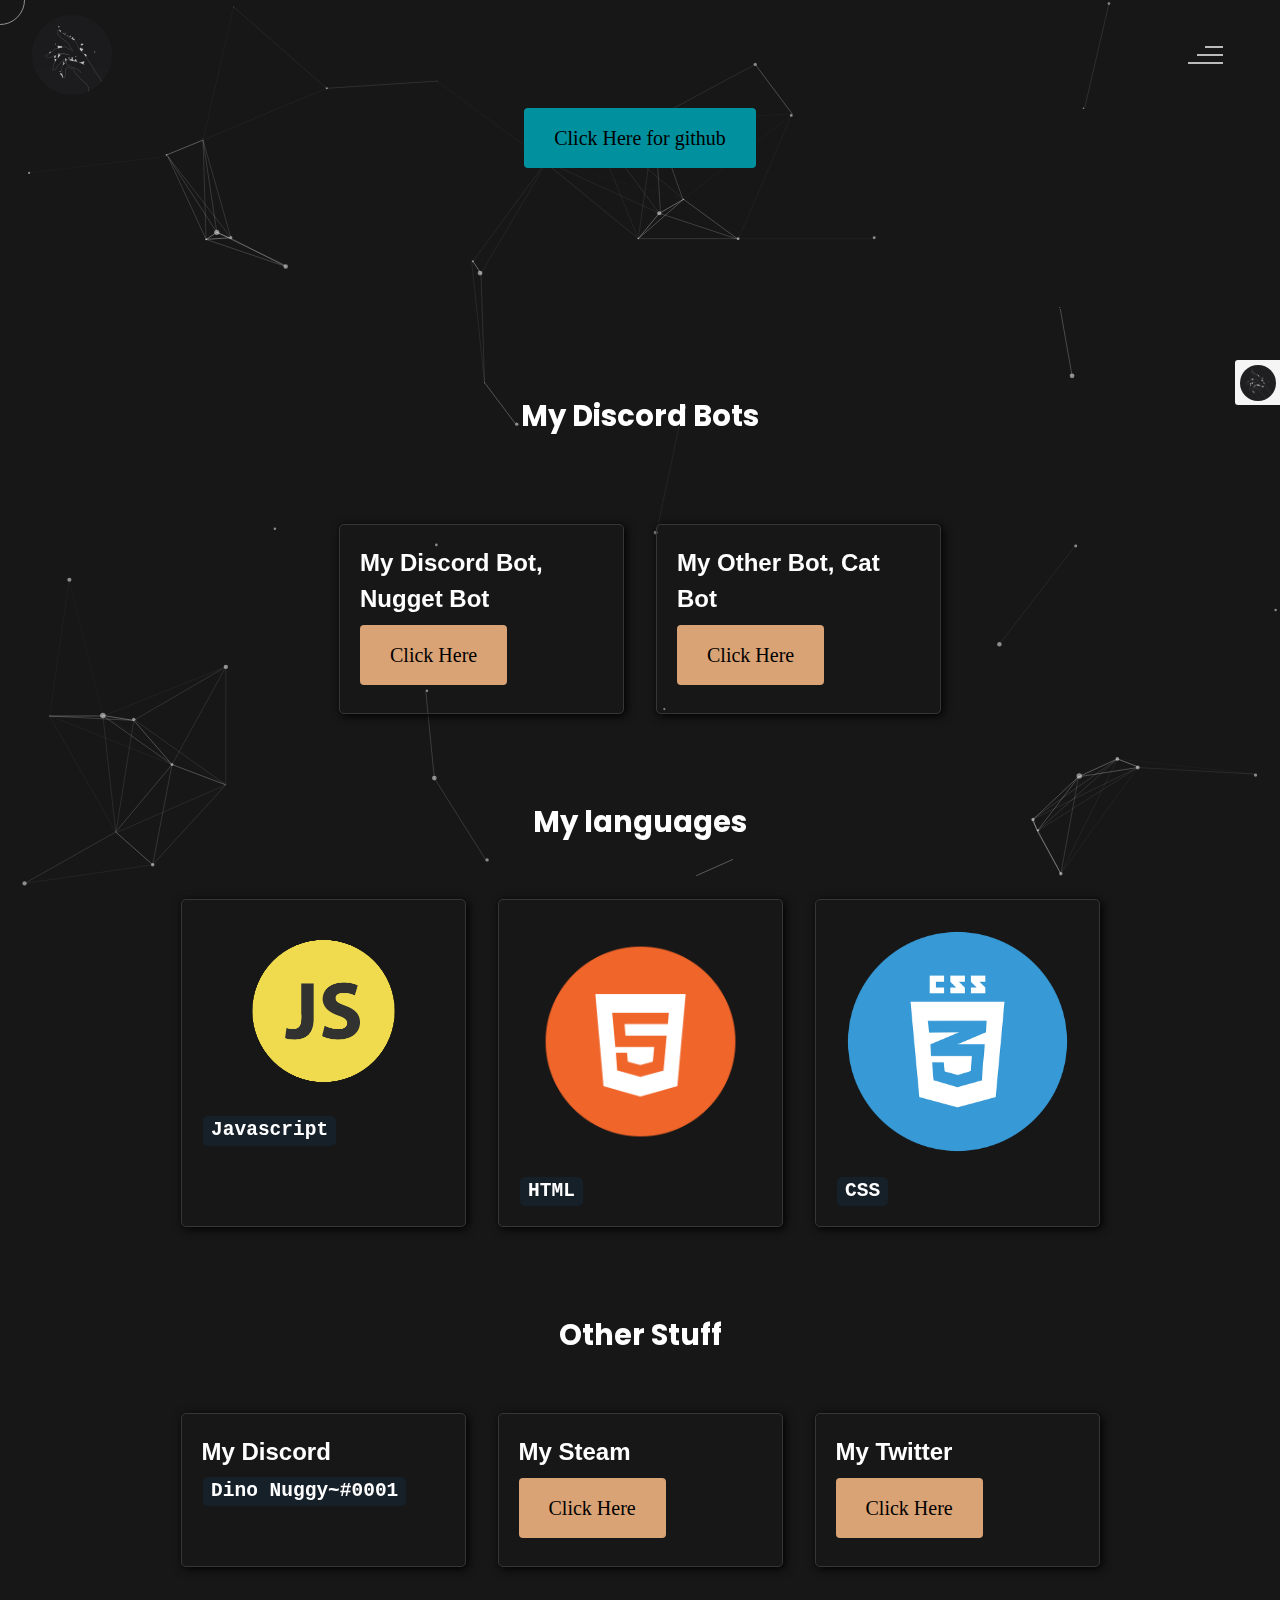
<file: about/index.html>
<!DOCTYPE html>
<html lang="en" oncontextmenu="return false;">

<head>
	<meta charset="UTF-8">
	<meta name="viewport" content="width=device-width, initial-scale=1.0">
	<meta name="description" content="Projects and Other info" />
	<meta property="og:image" content="images/logo.gif">
	<meta property="twitter:image" content="images/logo.gif">
	<meta name="author" content="Diny Nuggys About me page" />
	<title>Dino Nuggy
	</title>
	<!--favicon-img-->
	<link rel="icon" href="images/logo.gif" style="border-radius: 50%;">
	<link href="aboutmecss/mvp.css" rel="stylesheet" type="text/css">
	<link rel="stylesheet" href="aboutmecss/index.css">
	<link rel="stylesheet" href="aboutmecss/stats.css">
	<style>
		button {
			background: transparent;
			border: none;
			padding: 15px 30px;
			color: whitesmoke;
			background: #daa375;
			outline: none;
			font-size: 20px;
			font-family: aileron;
			border-radius: 4px;
			font-weight: 400;
			cursor: pointer;
			position: relative;
			transition: all .4s ease;
		}

		button:hover {
			opacity: 1;
			transform: scale(1.05);
		}
	</style>
	<script src="https://cdnjs.cloudflare.com/ajax/libs/gsap/3.2.6/gsap.min.js">

	</script>
</head>

<body>
	<!--contains all the div-->
	<div id="all">
		<!--mouse  follower-->
		<div class="cursor">
		</div>
		<!--mouse  follower-->
		<!--loader-->
		<div id="loader">
			<span class="color2">About Me
        </span>
      </div>
      <!--loader-end-->
      <!--link-screen-->
      <div id="breaker">
      </div>
      <div id="breaker-two">
      </div>
      <!--link-screen-->
      <div id="navigation-content">
        <div class="logo">
          <img src="images/logo.gif" alt="logo" style="border-radius: 50%;" draggable="false">
        </div>
        <div class="navigation-close">
          <span class="close-first">
          </span>
          <span class="close-second">
          </span>
        </div>
        <div class="navigation-links">
                <a href="https://www.nuggy.space" data-text="HOME" id="home-link" >HOME</a>

                <a href="https://www.nuggy.space/contact/" data-text="CONTACT">CONTACT</a>

                <a href="https://www.nuggetbot.xyz" data-text="My Discord Bot" id="My-Discord-Bot" >My Discord Bot</a>
          </a>
        </div>
      </div>
      <!--Navigator-Fullscreen END-->
      <!--Home Page-->
      <!--Menubar-->
      <div id="navigation-bar">
        <img src="images/logo.gif" alt="circle draggable=" false "" style="border-radius: 50%;">
        <div class="menubar">
          <span class="first-span">
          </span>
          <span class="second-span">
          </span>
          <span class="third-span">
          </span>
        </div>
      </div>
      <div id="particles">
      </div>
      <div id="about-content">
        <div class="about-main">
          <div class="about-first-paragraph wow">
            <span class="about-first-line">
              <div class="cv">
                <a href="https://github.com/DinoNuggyChan">
                  <button>
                    <span class="color3">Click Here for github
                    </span>
                  </button>
                </a>
              </div>
              </div>
          </div>
        </div>
        <div id="about">
          <div class="color-changer">
            <div class="color-panel">
              <img src="images/logo.gif" alt="logo" style="border-radius: 50%;" draggable="false">
            </div>
            <div class="color-selector">
              <div class="heading">Custom Colors
              </div>
              <div class="colors">
                <ul>
                  <li>
                    <a href="#0" class="color-purple" title="color-purple">
                    </a>
                  </li>
                  <li>
                    <a href="#0" class="color-malt" title="color-malt">
                    </a>
                  </li>
                  <li>
                    <a href="#0" class="color-green" title="color-green">
                    </a>
                  </li>
                  <li>
                    <a href="#0" class="color-blue" title="color-blue">
                    </a>
                  </li>
                  <li>
                    <a href="#0" class="color-orange" title="color-orange">
                    </a>
                  </li>
                </ul>
              </div>
            </div>
          </div>
        </div>
        <div id="services">
          <div class="color-changer">
            <div class="color-panel">
              <img src="images/logo.gif" alt="logo" style="border-radius: 50%;">
            </div>
            <div class="color-selector">
              <div class="heading">Custom Colors
              </div>
              <div class="colors">
                <ul>
                  <li>
                    <a href="#0" class="color-purple" title="color-purple">
                    </a>
                  </li>
                  <li>
                    <a href="#0" class="color-malt" title="color-malt">
                    </a>
                  </li>
                  <li>
                    <a href="#0" class="color-green" title="color-green">
                    </a>
                  </li>
                  <li>
                    <a href="#0" class="color-blue" title="color-blue">
                    </a>
                  </li>
                  <li>
                    <a href="#0" class="color-orange" title="color-orange">
                    </a>
                  </li>
                </ul>
              </div>
            </div>
          </div>
          <div>
            <main>
    <div id="about-content">
        <div class="about-main">
          <div class="about-first-paragraph wow">
            <span class="about-first-line">
              <div class="cv">
                    <h5>My Discord Bots</h5>
              </div>
              </div>
          </div>
        </div>
              <section>
                <aside>
                  <h2>My Discord Bot, Nugget Bot</h2>
                  <h2>
                  <a href="https://www.nuggetbot.xyz/">
                  <button>
                    <span class="color3">Click Here
                    </span>
                  </button>
                </a>
                  </h2>
                </aside>
                <aside>
                  <h2>My Other Bot, Cat Bot</h2>
                  <h2>
                  <a href="https://www.catbot.space/">
                  <button>
                    <span class="color3">Click Here
                    </span>
                  </button>
                </a>
                  </h2>
                </aside>

                      <div class="about-main">
                       <div class="about-first-paragraph wow">
                         <span class="about-first-line">
                          <div class="cv">
                             <h5>My languages</h5>
                           </div>
                         </div>
                       </div>
                 <aside>
                  <img src="images/js.png" alt="logo" style="border-radius: 50%;" draggable="false">
                  <h2>
                    <code>Javascript
                    </code>
                  </h2>
                </aside>
                <aside>
                  <img src="images/html.png" alt="logo" style="border-radius: 50%;" draggable="false">
                  <h2>
                    <code>HTML
                    </code>
                  </h2>
                </aside> 
                <aside>
                  <img src="images/css.png" alt="logo" style="border-radius: 50%;" draggable="false">
                  <h2>
                    <code>CSS
                    </code>
                  </h2>
                </aside>  
                     <div class="about-main">
                       <div class="about-first-paragraph wow">
                         <span class="about-first-line">
                          <div class="cv">
                             <h5>Other Stuff</h5>
                           </div>
                         </div>
                       </div>
                <aside>
                  <h2>My Discord</h2>
                  <h2>
                    <code>Dino Nuggy~#0001
                    </code>
                  </h2>
                </aside>
                <aside>
                  <h2>My Steam</h2>
                  <h2>
                    <a href="https://steamcommunity.com/profiles/76561198267237675">
                  <button>
                    <span class="color3">Click Here
                    </span>
                  </button>
                  </a>
                  </h2>
                </aside>
                <aside>
                  <h2>My Twitter</h2>
                  <h2>
                    <a href="https://twitter.com/ThatNuggy">
                  <button>
                    <span class="color3">Click Here
                    </span>
                  </button>
                  </a>
                  </h2>
                </aside>
                </div>
              </div>
          </div>
        </div>
      </div>
      <!--services content end-->
      <!--services end-->
    </div>
    </div>
  </div>
</section>
</main>
</div>
<!--about end-->
</div>
<!--all the divisions-->
<script src="https://code.jquery.com/jquery-2.2.4.min.js" integrity="sha256-BbhdlvQf/xTY9gja0Dq3HiwQF8LaCRTXxZKRutelT44=" crossorigin="anonymous">
</script>
<script src="aboutmejs/particles.js">
</script>
<script src="aboutmejs/particles.min.js">
</script>
<script src="aboutmejs/index.js">
</script>
<!--particles script-->
<script>
particlesJS("particles",{particles:{number:{value:40,density:{enable:!0,value_area:800}},color:{value:"#ffffff"},shape:{type:"circle",stroke:{width:0,color:"#000000"},polygon:{nb_sides:5},image:{src:"img/github.svg",width:100,height:100}},opacity:{value:.5,random:!1,anim:{enable:!1,speed:1,opacity_min:.1,sync:!1}},size:{value:3,random:!0,anim:{enable:!1,speed:40,size_min:.1,sync:!1}},line_linked:{enable:!0,distance:150,color:"#ffffff",opacity:.4,width:1},move:{enable:!0,speed:6,direction:"none",random:!1,straight:!1,out_mode:"out",bounce:!1,attract:{enable:!1,rotateX:600,rotateY:1200}}},interactivity:{detect_on:"canvas",events:{onhover:{enable:!0,mode:"repulse"},onclick:{enable:!0,mode:"push"},resize:!0},modes:{grab:{distance:400,line_linked:{opacity:1}},bubble:{distance:400,size:40,duration:2,opacity:8,speed:3},repulse:{distance:200,duration:.4},push:{particles_nb:4},remove:{particles_nb:2}}},retina_detect:!0});
</script>
</body>
</html>
</file>
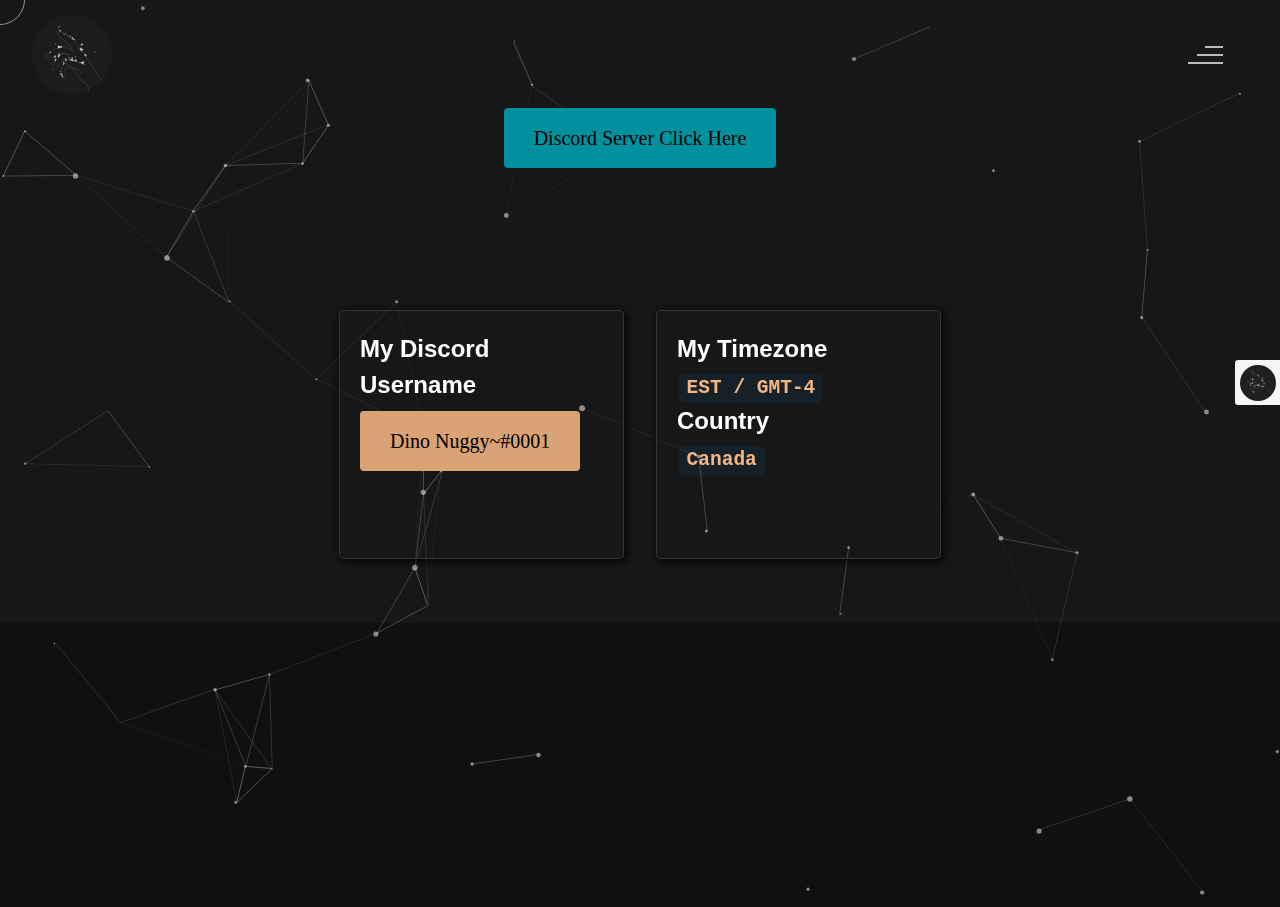
<file: contact/index.html>
<!DOCTYPE html>
<html lang="en" oncontextmenu="return false;">

<head>
	<meta charset="UTF-8">
	<meta name="viewport" content="width=device-width, initial-scale=1.0">
	<meta name="description" content="Contact INFO & Other Stuff" />
  <meta property="og:image" content="https://i.imgur.com/wSANOn4.gif">
	<meta name="author" content="Diny Nuggy~" />
	<title>Dino Nuggy~ Contact Me Page
	</title>
	<!--favicon-img-->
	<link rel="icon" href="../images/logo.gif" style="border-radius: 50%;">
	<link href="contactcss/mvp.css" rel="stylesheet" type="text/css">
	<link rel="stylesheet" href="contactcss/index.css">
	<link rel="stylesheet" href="contactcss/stats.css">
	<style>
		button {
			background: transparent;
			border: none;
			padding: 15px 30px;
			color: whitesmoke;
			background: #daa375;
			outline: none;
			font-size: 20px;
			font-family: aileron;
			border-radius: 4px;
			font-weight: 400;
			cursor: pointer;
			position: relative;
			transition: all .4s ease;
		}

		button:hover {
			opacity: 1;
			transform: scale(1.05);
		}
	</style>
	<script src="https://cdnjs.cloudflare.com/ajax/libs/gsap/3.2.6/gsap.min.js">

	</script>
</head>

<body>
	<!--contains all the div-->
	<div id="all">
		<!--mouse  follower-->
		<div class="cursor">
		</div>
		<!--mouse  follower-->
		<!--loader-->
		<div id="loader">
			<span class="color2">Contact Me
        </span>
      </div>
      <!--loader-end-->
      <!--link-screen-->
      <div id="breaker">
      </div>
      <div id="breaker-two">
      </div>
      <!--link-screen-->
      <div id="navigation-content">
        <div class="logo">
          <img src="../images/logo.gif" alt="logo" style="border-radius: 50%;" draggable="false">
        </div>
        <div class="navigation-close">
          <span class="close-first">
          </span>
          <span class="close-second">
          </span>
        </div>
        <div class="navigation-links">
                <a href="https://www.nuggy.space/" data-text="HOME" id="home-link" >HOME</a>

                <a href="https://www.nuggy.space/about/" data-text="ABOUT ME">About Me</a>

                <a href="https://www.nuggetbot.xyz" data-text="My Discord Bot" id="My-Discord-Bot" >My Discord Bot</a>
          </a>
        </div>
      </div>
      <!--Navigator-Fullscreen END-->
      <!--Home Page-->
      <!--Menubar-->
      <div id="navigation-bar">
        <img src="../images/logo.gif" alt="circle draggable=" false "" style="border-radius: 50%;">
        <div class="menubar">
          <span class="first-span">
          </span>
          <span class="second-span">
          </span>
          <span class="third-span">
          </span>
        </div>
      </div>
      <div id="particles">
      </div>
      <div id="about-content">
        <div class="about-main">
          <div class="about-first-paragraph wow">
            <span class="about-first-line">
              <div class="cv">
                <a href="https://discord.gg/nSAveNESpT">
                  <button>
                    <span class="color3">Discord Server Click Here
                    </span>
                  </button>
                </a>
              </div>
              </div>
          </div>
        </div>
        <div id="about">
          <div class="color-changer">
            <div class="color-panel">
              <img src="../images/logo.gif" alt="logo" style="border-radius: 50%;" draggable="false">
            </div>
            <div class="color-selector">
              <div class="heading">Custom Colors
              </div>
              <div class="colors">
                <ul>
                  <li>
                    <a href="#0" class="color-purple" title="color-purple">
                    </a>
                  </li>
                  <li>
                    <a href="#0" class="color-malt" title="color-malt">
                    </a>
                  </li>
                  <li>
                    <a href="#0" class="color-green" title="color-green">
                    </a>
                  </li>
                  <li>
                    <a href="#0" class="color-blue" title="color-blue">
                    </a>
                  </li>
                  <li>
                    <a href="#0" class="color-orange" title="color-orange">
                    </a>
                  </li>
                </ul>
              </div>
            </div>
          </div>
        </div>
        <div id="services">
          <div class="color-changer">
            <div class="color-panel">
              <img src="../images/logo.gif" alt="logo" style="border-radius: 50%;">
            </div>
            <div class="color-selector">
              <div class="heading">Custom Colors
              </div>
              <div class="colors">
                <ul>
                  <li>
                    <a href="#0" class="color-purple" title="color-purple">
                    </a>
                  </li>
                  <li>
                    <a href="#0" class="color-malt" title="color-malt">
                    </a>
                  </li>
                  <li>
                    <a href="#0" class="color-green" title="color-green">
                    </a>
                  </li>
                  <li>
                    <a href="#0" class="color-blue" title="color-blue">
                    </a>
                  </li>
                  <li>
                    <a href="#0" class="color-orange" title="color-orange">
                    </a>
                  </li>
                </ul>
              </div>
            </div>
          </div>
          <div>
            <main>
              <section>
                <aside>
                  <h2>My Discord Username</h2>
                  <h2>
                    <button id="copyBtn" class="color3"><i class="ph-copy"></i>Dino Nuggy~#0001</button>
                    <input type="text" id="copyText" style="opacity: 0; cursor: default;" value="Dino Nuggy~#0001" readonly> 
                  </h2>
                </aside>
                <aside>
                  <h2>My Timezone</h2>
                  <h2>
                    <code class="color2">EST / GMT-4
                    </code>
                    </h2>
                    <h2>Country</h2> 
                    <h2>
                    <code class="color2">Canada
                    </code>
                  </h2>
                </aside>
                </div>
              </div>
          </div>
        </div>
      </div>
      <!--services content end-->
      <!--services end-->
    </div>
    </div>
  </div>
</section>
</main>
</div>
<!--about end-->
</div>
<!--all the divisions-->
<script src="https://code.jquery.com/jquery-2.2.4.min.js" integrity="sha256-BbhdlvQf/xTY9gja0Dq3HiwQF8LaCRTXxZKRutelT44=" crossorigin="anonymous">
</script>
<script src="contactjs/particles.js">
</script>
<script src="contactjs/particles.min.js">
</script>
<script src="contactjs/index.js">
</script>
<!--particles script-->
<script>
particlesJS("particles",{particles:{number:{value:40,density:{enable:!0,value_area:800}},color:{value:"#ffffff"},shape:{type:"circle",stroke:{width:0,color:"#000000"},polygon:{nb_sides:5},image:{src:"img/github.svg",width:100,height:100}},opacity:{value:.5,random:!1,anim:{enable:!1,speed:1,opacity_min:.1,sync:!1}},size:{value:3,random:!0,anim:{enable:!1,speed:40,size_min:.1,sync:!1}},line_linked:{enable:!0,distance:150,color:"#ffffff",opacity:.4,width:1},move:{enable:!0,speed:6,direction:"none",random:!1,straight:!1,out_mode:"out",bounce:!1,attract:{enable:!1,rotateX:600,rotateY:1200}}},interactivity:{detect_on:"canvas",events:{onhover:{enable:!0,mode:"repulse"},onclick:{enable:!0,mode:"push"},resize:!0},modes:{grab:{distance:400,line_linked:{opacity:1}},bubble:{distance:400,size:40,duration:2,opacity:8,speed:3},repulse:{distance:200,duration:.4},push:{particles_nb:4},remove:{particles_nb:2}}},retina_detect:!0});
</script>
</body>
</html>
</file>
<file: about/aboutmecss/mvp.css>
/* MVP.css v1.7.4 - https://github.com/andybrewer/mvp */

:root {
    --border-radius: 5px;
    --box-shadow: 2px 2px 10px;
    --color: #118bee;
    --color-accent: #118bee15;
    --color-bg: #fff;
    --color-bg-secondary: #363636;
    --color-secondary: #cf0000;
    --color-secondary-accent: #920de90b;
    --color-shadow: #000000;
    --color-text: rgb(255, 255, 255);
    --color-text-secondary: #999;
    --font-family: -apple-system, BlinkMacSystemFont, "Segoe UI", Roboto, Oxygen-Sans, Ubuntu, Cantarell, "Helvetica Neue", sans-serif;
    --hover-brightness: 1.2;
    --justify-important: center;
    --justify-normal: left;
    --line-height: 1.5;
    --width-card: 285px;
    --width-card-medium: 460px;
    --width-card-wide: 800px;
    --width-content: 1080px;
}

/*
@media (prefers-color-scheme: dark) {
    :root {
        --color: #0097fc;
        --color-accent: #0097fc4f;
        --color-bg: #333;
        --color-bg-secondary: #555;
        --color-secondary: #e20de9;
        --color-secondary-accent: #e20de94f;
        --color-shadow: #bbbbbb20;
        --color-text: #f7f7f7;
        --color-text-secondary: #aaa;
    }
}
*/

/* Layout */
article aside {
    background: var(--color-secondary-accent);
    border-left: 4px solid var(--color-secondary);
    padding: 0.01rem 0.8rem;
}

body {
    background: var(--color-bg);
    color: var(--color-text);
    font-family: var(--font-family);
    line-height: var(--line-height);
    margin: 0;
    overflow-x: hidden;
    padding: 0;
}

footer,
header,
main {
    margin: 0 auto;
    max-width: var(--width-content);
    padding: 3rem 1rem;
}

hr {
    background-color: var(--color-bg-secondary);
    border: none;
    height: 1px;
    margin: 4rem 0;
    width: 100%;
}

section {
    display: flex;
    flex-wrap: wrap;
    justify-content: var(--justify-important);
}

section img,
article img {
    max-width: 100%;
}

section pre {
    overflow: auto;
}

section aside {
    border: 1px solid var(--color-bg-secondary);
    border-radius: var(--border-radius);
    box-shadow: var(--box-shadow) var(--color-shadow);
    margin: 1rem;
    padding: 1.25rem;
    width: var(--width-card);
}

section aside:hover {
    box-shadow: var(--box-shadow) var(--color-bg-secondary);
}

[hidden] {
    display: none;
}

/* Headers */
article header,
div header,
main header {
    padding-top: 0;
}

header {
    text-align: var(--justify-important);
}

header a b,
header a em,
header a i,
header a strong {
    margin-left: 0.5rem;
    margin-right: 0.5rem;
}

header nav img {
    margin: 1rem 0;
}

section header {
    padding-top: 0;
    width: 100%;
}

/* Nav */
nav {
    align-items: center;
    display: flex;
    font-weight: bold;
    justify-content: space-between;
    margin-bottom: 7rem;
}

nav ul {
    list-style: none;
    padding: 0;
}

nav ul li {
    display: inline-block;
    margin: 0 0.5rem;
    position: relative;
    text-align: left;
}

/* Nav Dropdown */
nav ul li:hover ul {
    display: block;
}

nav ul li ul {
    background: var(--color-bg);
    border: 1px solid var(--color-bg-secondary);
    border-radius: var(--border-radius);
    box-shadow: var(--box-shadow) var(--color-shadow);
    display: none;
    height: auto;
    left: -2px;
    padding: .5rem 1rem;
    position: absolute;
    top: 1.7rem;
    white-space: nowrap;
    width: auto;
    z-index: 1;
}

nav ul li ul::before {
    /* fill gap above to make mousing over them easier */
    content: "";
    position: absolute;
    left: 0;
    right: 0;
    top: -0.5rem;
    height: 0.5rem;
}

nav ul li ul li,
nav ul li ul li a {
    display: block;
}

/* Typography */
code,
samp {
    background-color: var(--color-accent);
    border-radius: var(--border-radius);
    color: white;
    display: inline-block;
    margin: 0 0.1rem;
    padding: 0 0.5rem;
}

details {
    margin: 1.3rem 0;
}

details summary {
    font-weight: bold;
    cursor: pointer;
}

h1,
h2,
h3,
h4,
h5,
h6 {
    color: white;
    line-height: var(--line-height);
}

mark {
    padding: 0.1rem;
}

ol li,
ul li {
    padding: 0.2rem 0;
}

p {
    margin: 0.75rem 0;
    padding: 0;
}

pre {
    margin: 1rem 0;
    max-width: var(--width-card-wide);
    padding: 1rem 0;
}

pre code,
pre samp {
    display: block;
    max-width: var(--width-card-wide);
    padding: 0.5rem 2rem;
    white-space: pre-wrap;
}

small {
    color: var(--color-text-secondary);
}

sup {
    background-color: var(--color-secondary);
    border-radius: var(--border-radius);
    color: var(--color-bg);
    font-size: xx-small;
    font-weight: bold;
    margin: 0.2rem;
    padding: 0.2rem 0.3rem;
    position: relative;
    top: -2px;
}

/* Links */
a {
    color: var(--color);
    display: inline-block;
    font-weight: bold;
    text-decoration: none;
}

a:hover {
    filter: brightness(var(--hover-brightness));
    text-decoration: underline;
}

a b,
a em,
a i,
a strong,
button {
    border-radius: var(--border-radius);
    display: inline-block;
    font-size: medium;
    font-weight: bold;
    line-height: var(--line-height);
    margin: 0.5rem 0;
    padding: 1rem 2rem;
}

button {
    font-family: var(--font-family);
}

button:hover {
    cursor: pointer;
    filter: brightness(var(--hover-brightness));
}

a b,
a strong,
button {
    background-color: var(--color);
    border: 2px solid var(--color);
    color: var(--color-bg);
}

a em,
a i {
    border: 2px solid var(--color);
    border-radius: var(--border-radius);
    color: var(--color);
    display: inline-block;
    padding: 1rem 2rem;
}

article aside a {
    color: var(--color-secondary);
}

/* Images */
figure {
    margin: 0;
    padding: 0;
}

figure img {
    max-width: 100%;
}

figure figcaption {
    color: var(--color-text-secondary);
}

/* Forms */

button:disabled,
input:disabled {
    background: var(--color-bg-secondary);
    border-color: var(--color-bg-secondary);
    color: var(--color-text-secondary);
    cursor: not-allowed;
}

button[disabled]:hover {
    filter: none;
}

form {
    border: 1px solid var(--color-bg-secondary);
    border-radius: var(--border-radius);
    box-shadow: var(--box-shadow) var(--color-shadow);
    display: block;
    max-width: var(--width-card-wide);
    min-width: var(--width-card);
    padding: 1.5rem;
    text-align: var(--justify-normal);
}

form header {
    margin: 1.5rem 0;
    padding: 1.5rem 0;
}

input,
label,
select,
textarea {
    display: block;
    font-size: inherit;
    max-width: var(--width-card-wide);
}

input[type="checkbox"],
input[type="radio"] {
    display: inline-block;
}

input[type="checkbox"]+label,
input[type="radio"]+label {
    display: inline-block;
    font-weight: normal;
    position: relative;
    top: 1px;
}

input,
select,
textarea {
    border: 1px solid var(--color-bg-secondary);
    border-radius: var(--border-radius);
    margin-bottom: 1rem;
    padding: 0.4rem 0.8rem;
}

input[readonly],
textarea[readonly] {
    background-color: var(--color-bg-secondary);
}

label {
    font-weight: bold;
    margin-bottom: 0.2rem;
}

/* Tables */
table {
    border: 1px solid var(--color-bg-secondary);
    border-radius: var(--border-radius);
    border-spacing: 0;
    display: inline-block;
    max-width: 100%;
    overflow-x: auto;
    padding: 0;
    white-space: nowrap;
}

table td,
table th,
table tr {
    padding: 0.4rem 0.8rem;
    text-align: var(--justify-important);
}

table thead {
    background-color: var(--color);
    border-collapse: collapse;
    border-radius: var(--border-radius);
    color: var(--color-bg);
    margin: 0;
    padding: 0;
}

table thead th:first-child {
    border-top-left-radius: var(--border-radius);
}

table thead th:last-child {
    border-top-right-radius: var(--border-radius);
}

table thead th:first-child,
table tr td:first-child {
    text-align: var(--justify-normal);
}

table tr:nth-child(even) {
    background-color: var(--color-accent);
}

/* Quotes */
blockquote {
    display: block;
    font-size: x-large;
    line-height: var(--line-height);
    margin: 1rem auto;
    max-width: var(--width-card-medium);
    padding: 1.5rem 1rem;
    text-align: var(--justify-important);
}

blockquote footer {
    color: var(--color-text-secondary);
    display: block;
    font-size: small;
    line-height: var(--line-height);
    padding: 1.5rem 0;
}
</file>
<file: about/aboutmecss/stats.css>
body{
  user-select: none;
  overflow-x: hidden;
  background: #171717;
}

/* https://stackoverflow.com/questions/43186015/css-hide-scroll-bar-but-have-element-scrollable --- hide scroll bar uwu */
html {
  overflow: scroll;
}
::-webkit-scrollbar {
  width: 0px;
  background: transparent; /* make scrollbar transparent */
}

* {
  outline: none;
}

h1, h3, p {
  color: white;
}

#botLogo {
  border-radius: 50%;
}
</file>
<file: contact/contactcss/mvp.css>
/* MVP.css v1.7.4 - https://github.com/andybrewer/mvp */

:root {
    --border-radius: 5px;
    --box-shadow: 2px 2px 10px;
    --color: #118bee;
    --color-accent: #118bee15;
    --color-bg: #fff;
    --color-bg-secondary: #363636;
    --color-secondary: #cf0000;
    --color-secondary-accent: #920de90b;
    --color-shadow: #000000;
    --color-text: rgb(255, 255, 255);
    --color-text-secondary: #999;
    --font-family: -apple-system, BlinkMacSystemFont, "Segoe UI", Roboto, Oxygen-Sans, Ubuntu, Cantarell, "Helvetica Neue", sans-serif;
    --hover-brightness: 1.2;
    --justify-important: center;
    --justify-normal: left;
    --line-height: 1.5;
    --width-card: 285px;
    --width-card-medium: 460px;
    --width-card-wide: 800px;
    --width-content: 1080px;
}

/*
@media (prefers-color-scheme: dark) {
    :root {
        --color: #0097fc;
        --color-accent: #0097fc4f;
        --color-bg: #333;
        --color-bg-secondary: #555;
        --color-secondary: #e20de9;
        --color-secondary-accent: #e20de94f;
        --color-shadow: #bbbbbb20;
        --color-text: #f7f7f7;
        --color-text-secondary: #aaa;
    }
}
*/

/* Layout */
article aside {
    background: var(--color-secondary-accent);
    border-left: 4px solid var(--color-secondary);
    padding: 0.01rem 0.8rem;
}

body {
    background: var(--color-bg);
    color: var(--color-text);
    font-family: var(--font-family);
    line-height: var(--line-height);
    margin: 0;
    overflow-x: hidden;
    padding: 0;
}

footer,
header,
main {
    margin: 0 auto;
    max-width: var(--width-content);
    padding: 3rem 1rem;
}

hr {
    background-color: var(--color-bg-secondary);
    border: none;
    height: 1px;
    margin: 4rem 0;
    width: 100%;
}

section {
    display: flex;
    flex-wrap: wrap;
    justify-content: var(--justify-important);
}

section img,
article img {
    max-width: 100%;
}

section pre {
    overflow: auto;
}

section aside {
    border: 1px solid var(--color-bg-secondary);
    border-radius: var(--border-radius);
    box-shadow: var(--box-shadow) var(--color-shadow);
    margin: 1rem;
    padding: 1.25rem;
    width: var(--width-card);
}

section aside:hover {
    box-shadow: var(--box-shadow) var(--color-bg-secondary);
}

[hidden] {
    display: none;
}

/* Headers */
article header,
div header,
main header {
    padding-top: 0;
}

header {
    text-align: var(--justify-important);
}

header a b,
header a em,
header a i,
header a strong {
    margin-left: 0.5rem;
    margin-right: 0.5rem;
}

header nav img {
    margin: 1rem 0;
}

section header {
    padding-top: 0;
    width: 100%;
}

/* Nav */
nav {
    align-items: center;
    display: flex;
    font-weight: bold;
    justify-content: space-between;
    margin-bottom: 7rem;
}

nav ul {
    list-style: none;
    padding: 0;
}

nav ul li {
    display: inline-block;
    margin: 0 0.5rem;
    position: relative;
    text-align: left;
}

/* Nav Dropdown */
nav ul li:hover ul {
    display: block;
}

nav ul li ul {
    background: var(--color-bg);
    border: 1px solid var(--color-bg-secondary);
    border-radius: var(--border-radius);
    box-shadow: var(--box-shadow) var(--color-shadow);
    display: none;
    height: auto;
    left: -2px;
    padding: .5rem 1rem;
    position: absolute;
    top: 1.7rem;
    white-space: nowrap;
    width: auto;
    z-index: 1;
}

nav ul li ul::before {
    /* fill gap above to make mousing over them easier */
    content: "";
    position: absolute;
    left: 0;
    right: 0;
    top: -0.5rem;
    height: 0.5rem;
}

nav ul li ul li,
nav ul li ul li a {
    display: block;
}

/* Typography */
code,
samp {
    background-color: var(--color-accent);
    border-radius: var(--border-radius);
    color: white;
    display: inline-block;
    margin: 0 0.1rem;
    padding: 0 0.5rem;
}

details {
    margin: 1.3rem 0;
}

details summary {
    font-weight: bold;
    cursor: pointer;
}

h1,
h2,
h3,
h4,
h5,
h6 {
    color: white;
    line-height: var(--line-height);
}

mark {
    padding: 0.1rem;
}

ol li,
ul li {
    padding: 0.2rem 0;
}

p {
    margin: 0.75rem 0;
    padding: 0;
}

pre {
    margin: 1rem 0;
    max-width: var(--width-card-wide);
    padding: 1rem 0;
}

pre code,
pre samp {
    display: block;
    max-width: var(--width-card-wide);
    padding: 0.5rem 2rem;
    white-space: pre-wrap;
}

small {
    color: var(--color-text-secondary);
}

sup {
    background-color: var(--color-secondary);
    border-radius: var(--border-radius);
    color: var(--color-bg);
    font-size: xx-small;
    font-weight: bold;
    margin: 0.2rem;
    padding: 0.2rem 0.3rem;
    position: relative;
    top: -2px;
}

/* Links */
a {
    color: var(--color);
    display: inline-block;
    font-weight: bold;
    text-decoration: none;
}

a:hover {
    filter: brightness(var(--hover-brightness));
    text-decoration: underline;
}

a b,
a em,
a i,
a strong,
button {
    border-radius: var(--border-radius);
    display: inline-block;
    font-size: medium;
    font-weight: bold;
    line-height: var(--line-height);
    margin: 0.5rem 0;
    padding: 1rem 2rem;
}

button {
    font-family: var(--font-family);
}

button:hover {
    cursor: pointer;
    filter: brightness(var(--hover-brightness));
}

a b,
a strong,
button {
    background-color: var(--color);
    border: 2px solid var(--color);
    color: var(--color-bg);
}

a em,
a i {
    border: 2px solid var(--color);
    border-radius: var(--border-radius);
    color: var(--color);
    display: inline-block;
    padding: 1rem 2rem;
}

article aside a {
    color: var(--color-secondary);
}

/* Images */
figure {
    margin: 0;
    padding: 0;
}

figure img {
    max-width: 100%;
}

figure figcaption {
    color: var(--color-text-secondary);
}

/* Forms */

button:disabled,
input:disabled {
    background: var(--color-bg-secondary);
    border-color: var(--color-bg-secondary);
    color: var(--color-text-secondary);
    cursor: not-allowed;
}

button[disabled]:hover {
    filter: none;
}

form {
    border: 1px solid var(--color-bg-secondary);
    border-radius: var(--border-radius);
    box-shadow: var(--box-shadow) var(--color-shadow);
    display: block;
    max-width: var(--width-card-wide);
    min-width: var(--width-card);
    padding: 1.5rem;
    text-align: var(--justify-normal);
}

form header {
    margin: 1.5rem 0;
    padding: 1.5rem 0;
}

input,
label,
select,
textarea {
    display: block;
    font-size: inherit;
    max-width: var(--width-card-wide);
}

input[type="checkbox"],
input[type="radio"] {
    display: inline-block;
}

input[type="checkbox"]+label,
input[type="radio"]+label {
    display: inline-block;
    font-weight: normal;
    position: relative;
    top: 1px;
}

input,
select,
textarea {
    border: 1px solid var(--color-bg-secondary);
    border-radius: var(--border-radius);
    margin-bottom: 1rem;
    padding: 0.4rem 0.8rem;
}

input[readonly],
textarea[readonly] {
    background-color: var(--color-bg-secondary);
}

label {
    font-weight: bold;
    margin-bottom: 0.2rem;
}

/* Tables */
table {
    border: 1px solid var(--color-bg-secondary);
    border-radius: var(--border-radius);
    border-spacing: 0;
    display: inline-block;
    max-width: 100%;
    overflow-x: auto;
    padding: 0;
    white-space: nowrap;
}

table td,
table th,
table tr {
    padding: 0.4rem 0.8rem;
    text-align: var(--justify-important);
}

table thead {
    background-color: var(--color);
    border-collapse: collapse;
    border-radius: var(--border-radius);
    color: var(--color-bg);
    margin: 0;
    padding: 0;
}

table thead th:first-child {
    border-top-left-radius: var(--border-radius);
}

table thead th:last-child {
    border-top-right-radius: var(--border-radius);
}

table thead th:first-child,
table tr td:first-child {
    text-align: var(--justify-normal);
}

table tr:nth-child(even) {
    background-color: var(--color-accent);
}

/* Quotes */
blockquote {
    display: block;
    font-size: x-large;
    line-height: var(--line-height);
    margin: 1rem auto;
    max-width: var(--width-card-medium);
    padding: 1.5rem 1rem;
    text-align: var(--justify-important);
}

blockquote footer {
    color: var(--color-text-secondary);
    display: block;
    font-size: small;
    line-height: var(--line-height);
    padding: 1.5rem 0;
}
</file>
<file: contact/contactcss/stats.css>
body{
  user-select: none;
  overflow-x: hidden;
  background: #171717;
}

/* https://stackoverflow.com/questions/43186015/css-hide-scroll-bar-but-have-element-scrollable --- hide scroll bar uwu */
html {
  overflow: scroll;
}
::-webkit-scrollbar {
  width: 0px;
  background: transparent; /* make scrollbar transparent */
}

* {
  outline: none;
}

h1, h3, p {
  color: white;
}

#botLogo {
  border-radius: 50%;
}
</file>
